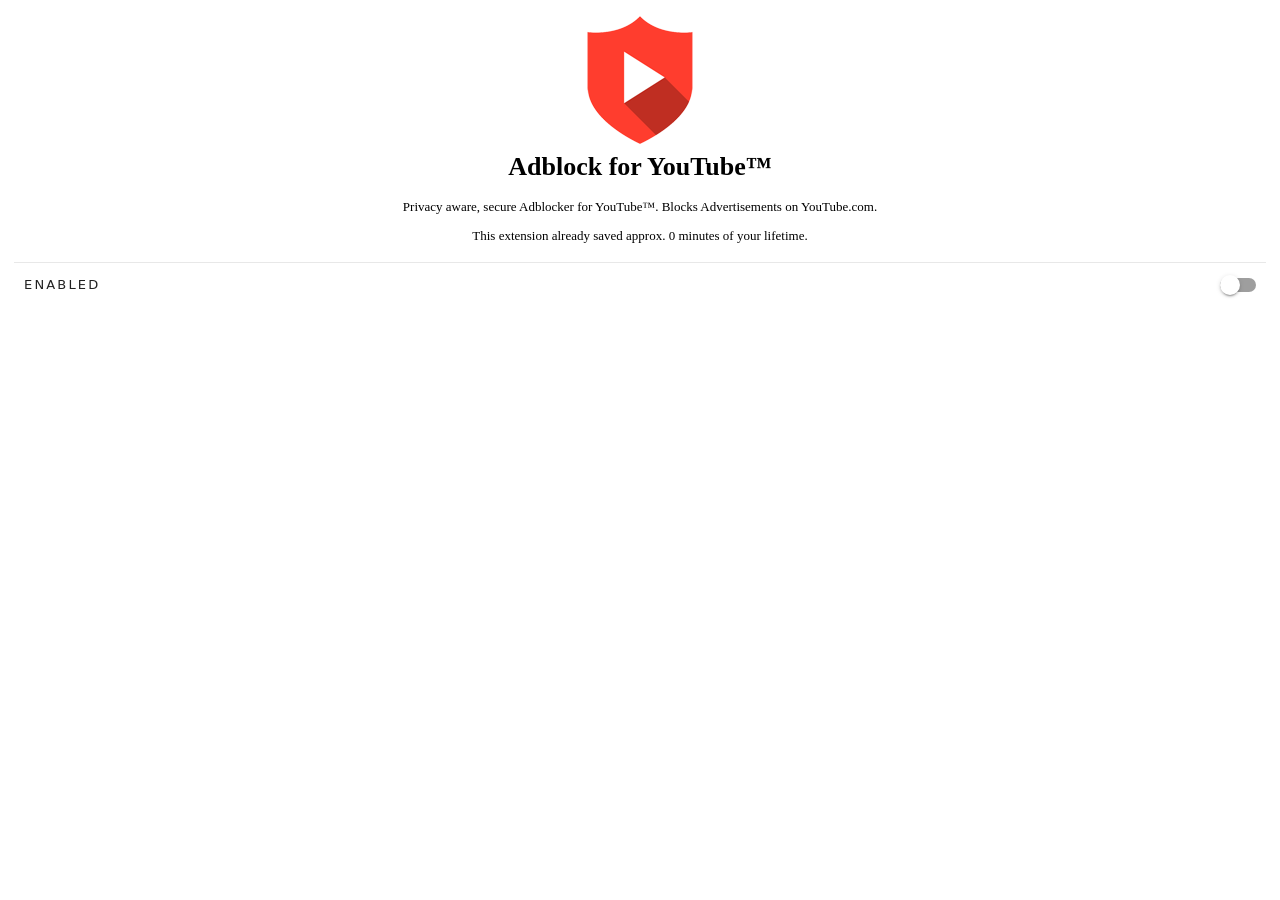
<file: 1.0.6 (M3) [Chrome]/data/interface/index.html>
<!DOCTYPE html>
<html lang="en">
  <head>
    <meta charset="UTF-8" />
    <meta name="viewport" content="width=device-width, initial-scale=1.0" />
    <title data-message="actionTitle">Options</title>
    <link rel="stylesheet" href="index.css" />
  </head>
  <body>
    <head>
      <img
        class="logo"
        width="128px"
        height="128px"
        src="../icons/icon-128.png"
        alt="logo"
      />
      <h1 data-message="extensionName">Adblock for YouTube™</h1>
    </head>
    <main>
      <p data-message="extensionDescription">
        Privacy aware, secure Adblocker for YouTube™. Blocks Advertisements on
        YouTube.com.
      </p>

      <p data-message="timesaveInfo" class="timesave-info">
        This extension already saved approx. 0 minutes of your lifetime.
      </p>

      <div class="control">
        <label class="switch">
          <input name="enabled" type="checkbox" />
          <span data-message="enabled">enabled</span>
        </label>
      </div>
    </main>
    <script src="index.js"></script>
  </body>
</html>
</file>
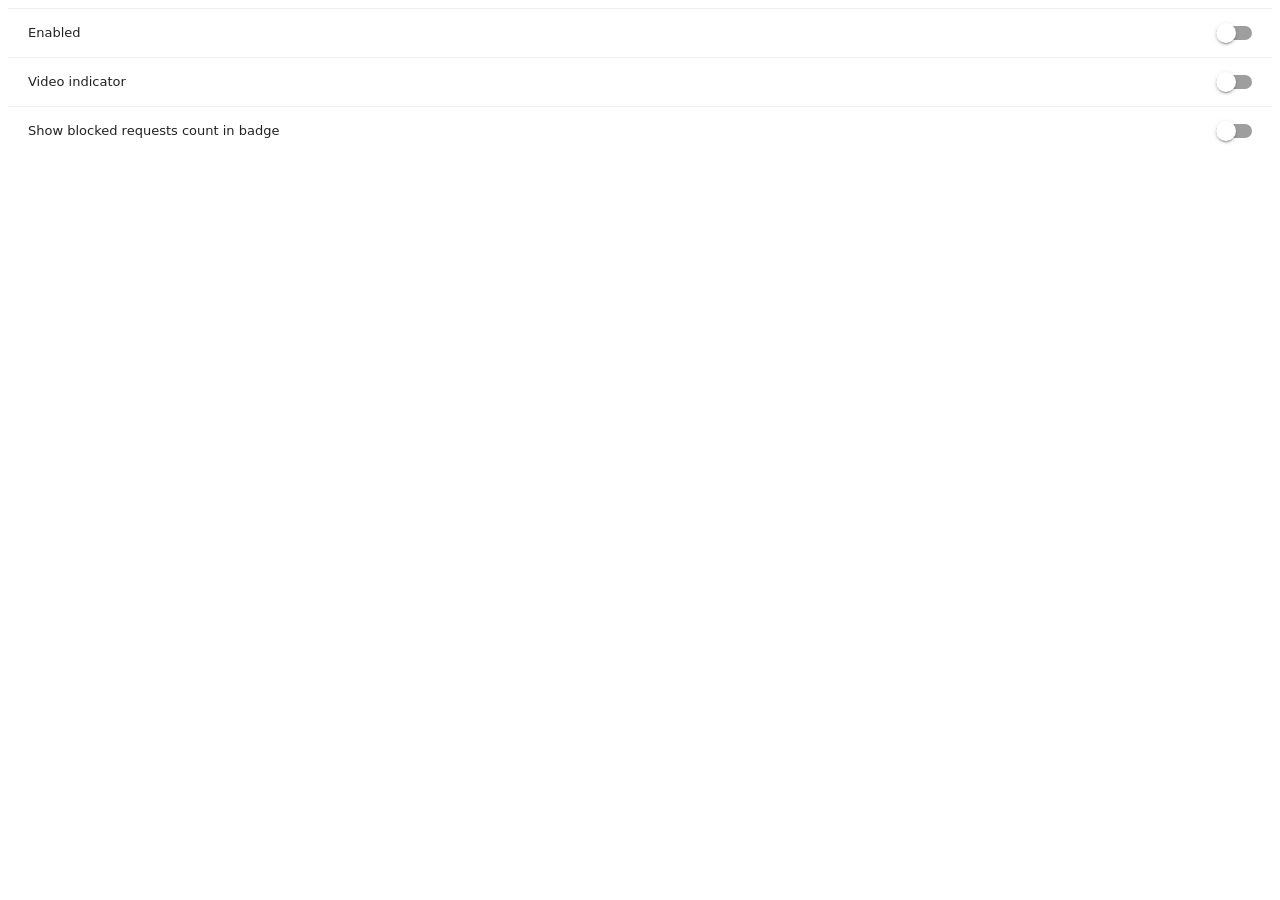
<file: Microsoft Edge/options.html>
<!DOCTYPE html>
<html>
  <head>
    <title>Options</title>
    <link rel="stylesheet" href="options.css" />
  </head>
  <body>
    <div class="control">
      <label class="switch">
        <input name="enabled" type="checkbox" />
        <span data-message="enabled">Enabled</span>
      </label>
    </div>

    <div class="control">
      <label class="switch">
        <input name="displayVideoBranding" type="checkbox" />
        <span data-message="displayVideoBranding">Video indicator</span>
      </label>
    </div>

    <div class="control">
      <label class="switch">
        <input name="displayActionCountAsBadgeText" type="checkbox" />
        <span data-message="displayActionCountAsBadgeText"
          >Show blocked requests count in badge</span
        >
      </label>
    </div>

    <script src="options.js"></script>
  </body>
</html>
</file>
<file: 1.0.6 (M3) [Chrome]/data/interface/index.css>
:root {
  --primary-rgb: 26, 115, 232;
  --onsurface-rgb: 0, 0, 0;
  --link-color-rgb: 51, 103, 214;
  --background-color: white;
}

body {
  padding: 8px 16px;
  text-align: center;
  min-width: 200px;
  background-color: var(--background-color);
  font-size: 81.25%;
}

h1 {
  margin-top: 4px;
}

.logo {
  transition: all 0.3s ease;
}

[is="action-link"],
[is="action-link"]:active,
[is="action-link"]:hover,
[is="action-link"]:visited {
  color: rgb(var(--link-color-rgb));
}

.control {
  text-align: right;
  border-top: 1px solid #00000017;
  margin-right: -10px;
  margin-left: -10px;
  margin-top: 18px;
  padding: 10px 10px 0px 10px;
}

.switch {
  z-index: 0;
  position: relative;
  display: block;
  color: rgba(var(--onsurface-rgb, 0, 0, 0), 0.87);
  font-family: var(
    --font,
    "Roboto",
    "Segoe UI",
    BlinkMacSystemFont,
    system-ui,
    -apple-system
  );
  line-height: 24px;
}

/* Input */
.switch > input {
  appearance: none;
  -moz-appearance: none;
  -webkit-appearance: none;
  z-index: -1;
  position: absolute;
  right: 6px;
  top: -8px;
  display: block;
  margin: 0;
  border-radius: 50%;
  width: 40px;
  height: 40px;
  background-color: rgba(var(--onsurface-rgb, 0, 0, 0), 0.38);
  outline: none;
  opacity: 0;
  transform: scale(1);
  pointer-events: none;
  transition: opacity 0.3s 0.1s, transform 0.2s 0.1s;
}

/* Span */
.switch > span {
  display: block;
  width: 100%;
  cursor: pointer;
  text-transform: uppercase;
  letter-spacing: 0.1666666667em;
  text-align: left;
}

/* Track */
.switch > span::before {
  content: "";
  float: right;
  display: inline-block;
  margin: 5px 0 5px 10px;
  border-radius: 7px;
  width: 36px;
  height: 14px;
  background-color: rgba(var(--onsurface-rgb, 0, 0, 0), 0.38);
  vertical-align: top;
  transition: background-color 0.2s, opacity 0.2s;
}

/* Thumb */
.switch > span::after {
  content: "";
  position: absolute;
  top: 2px;
  right: 16px;
  border-radius: 50%;
  width: 20px;
  height: 20px;
  background-color: rgb(var(--onprimary-rgb, 255, 255, 255));
  box-shadow: 0 3px 1px -2px rgba(0, 0, 0, 0.2), 0 2px 2px 0 rgba(0, 0, 0, 0.14),
    0 1px 5px 0 rgba(0, 0, 0, 0.12);
  transition: background-color 0.2s, transform 0.2s;
}

/* Checked */
.switch > input:checked {
  right: -10px;
  background-color: rgb(var(--primary-rgb, 33, 150, 243));
}

.switch > input:checked + span::before {
  background-color: rgba(var(--primary-rgb, 33, 150, 243), 0.6);
}

.switch > input:checked + span::after {
  background-color: rgb(var(--primary-rgb, 33, 150, 243));
  transform: translateX(16px);
}

/* Hover, Focus */
.switch:hover > input {
  opacity: 0.04;
}

.switch > input:focus {
  opacity: 0.12;
}

.switch:hover > input:focus {
  opacity: 0.16;
}

/* Active */
.switch > input:active {
  opacity: 1;
  transform: scale(0);
  transition: transform 0s, opacity 0s;
}

.switch > input:active + span::before {
  background-color: rgba(var(--primary-rgb, 33, 150, 243), 0.6);
}

.switch > input:checked:active + span::before {
  background-color: rgba(var(--onsurface-rgb, 0, 0, 0), 0.38);
}

/* Disabled */
.switch > input:disabled {
  opacity: 0;
}

.switch > input:disabled + span {
  color: rgb(var(--onsurface-rgb, 0, 0, 0));
  opacity: 0.38;
  cursor: default;
}

.switch > input:disabled + span::before {
  background-color: rgba(var(--onsurface-rgb, 0, 0, 0), 0.38);
}

.switch > input:checked:disabled + span::before {
  background-color: rgba(var(--primary-rgb, 33, 150, 243), 0.6);
}
</file>
<file: Microsoft Edge/options.css>
:root {
  --primary-rgb: 26, 115, 232;
  --onsurface-rgb: 0, 0, 0;
  --link-color-rgb: 51, 103, 214;
  --background-color: white;
}

body {
  padding: 0;
  min-width: 240px;
  font-size: 81.25%;
}

[is="action-link"],
[is="action-link"]:active,
[is="action-link"]:hover,
[is="action-link"]:visited {
  color: rgb(var(--link-color-rgb));
}

.control {
  border-top: 1px solid rgba(0, 0, 0, 0.06);
}

.switch {
  z-index: 0;
  position: relative;
  display: block;
  color: rgba(var(--onsurface-rgb, 0, 0, 0), 0.87);
  font-family: var(
    --font,
    "Roboto",
    "Segoe UI",
    BlinkMacSystemFont,
    system-ui,
    -apple-system
  );
  line-height: 24px;
  transition: background-color 0.3s ease;
}

.switch:hover {
  border-top-color: #dadadb;
  background-color: #e8e8e9;
}

/* Input */
.switch > input {
  appearance: none;
  -moz-appearance: none;
  -webkit-appearance: none;
  z-index: -1;
  position: absolute;
  right: 26px;
  top: 4px;
  display: block;
  margin: 0;
  border-radius: 50%;
  width: 40px;
  height: 40px;
  background-color: rgba(var(--onsurface-rgb, 0, 0, 0), 0.38);
  outline: none;
  opacity: 0;
  transform: scale(1);
  pointer-events: none;
  transition: opacity 0.3s 0.1s, transform 0.2s 0.1s;
}

/* Span */
.switch > span {
  display: block;
  cursor: pointer;
  text-align: left;
  font-size: 13px;
  padding: 12px 20px;
}

/* Track */
.switch > span::before {
  content: "";
  position: absolute;
  right: 20px;
  display: inline-block;
  margin: 5px 0 5px 10px;
  border-radius: 7px;
  width: 36px;
  height: 14px;
  background-color: rgba(var(--onsurface-rgb, 0, 0, 0), 0.38);
  vertical-align: top;
  transition: background-color 0.2s, opacity 0.2s;
}

/* Thumb */
.switch > span::after {
  content: "";
  position: absolute;
  top: 14px;
  right: 36px;
  border-radius: 50%;
  width: 20px;
  height: 20px;
  background-color: rgb(var(--onprimary-rgb, 255, 255, 255));
  box-shadow: 0 3px 1px -2px rgba(0, 0, 0, 0.2), 0 2px 2px 0 rgba(0, 0, 0, 0.14),
    0 1px 5px 0 rgba(0, 0, 0, 0.12);
  transition: background-color 0.2s, transform 0.2s;
}

/* Checked */
.switch > input:checked {
  right: 10px;
  background-color: rgb(var(--primary-rgb, 33, 150, 243));
}

.switch > input:checked + span::before {
  background-color: rgba(var(--primary-rgb, 33, 150, 243), 0.6);
}

.switch > input:checked + span::after {
  background-color: rgb(var(--primary-rgb, 33, 150, 243));
  transform: translateX(16px);
}

/* Hover, Focus */
.switch:hover > input {
  opacity: 0.04;
}

.switch > input:focus {
  opacity: 0.12;
}

.switch:hover > input:focus {
  opacity: 0.16;
}

/* Active */
.switch > input:active {
  opacity: 1;
  transform: scale(0);
  transition: transform 0s, opacity 0s;
}

.switch > input:active + span::before {
  background-color: rgba(var(--primary-rgb, 33, 150, 243), 0.6);
}

.switch > input:checked:active + span::before {
  background-color: rgba(var(--onsurface-rgb, 0, 0, 0), 0.38);
}

/* Disabled */
.switch > input:disabled {
  opacity: 0;
}

.switch > input:disabled + span {
  color: rgb(var(--onsurface-rgb, 0, 0, 0));
  opacity: 0.38;
  cursor: default;
}

.switch > input:disabled + span::before {
  background-color: rgba(var(--onsurface-rgb, 0, 0, 0), 0.38);
}

.switch > input:checked:disabled + span::before {
  background-color: rgba(var(--primary-rgb, 33, 150, 243), 0.6);
}
</file>
